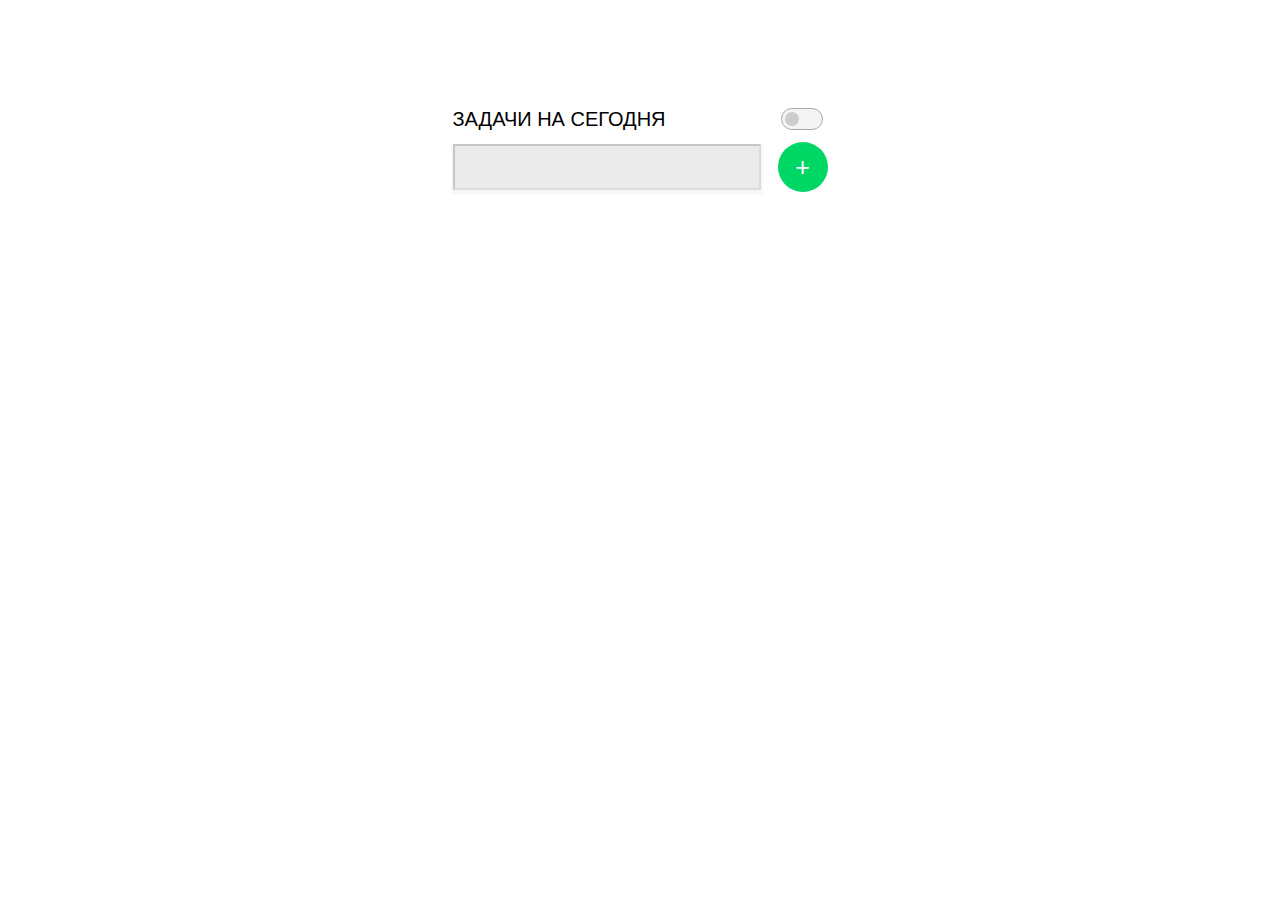
<file: Zadanie1/index.html>
<!DOCTYPE html>
<html>
<head>
	<title>Практическое задание №1</title>

	<meta charset ="utf-8">
	<link rel="stylesheet" type = "text/css" href = "css/styles.css">
</head>
<body>
	<div class="bamf-todolist">
		<div class="bamf-todolist-firstblock">
			<span class="zagolovok">ЗАДАЧИ НА СЕГОДНЯ</span>
			<div class="bamf-mode">
				<input type="checkbox" name="mode" id="mode"><label for="mode" id="mode-label"></label>
			</div>
		</div>
		<div class="bamf-todolist-secondblock">
			<input id="bamf-textbox" type="text">
			<button class="bamf-greenbutton">+</button>
		</div>
		<div class="bamf-todolist-list">
			<ul class="todo"></ul>
			
		</div>
	</div>
</body>
<script src="script/script.js"></script>
</html>
</file>
<file: Zadanie1/css/styles.css>
body {
	display: flex;
	justify-content: center;
	transition: background 0.5s;
}

.bamf-todolist {
	margin-top: 100px;
	display: flex;
	flex-direction: column;
	width: 375px;
	flex-basis: 375px;
}

.bamf-todolist-firstblock{
	display: flex;
	justify-content: space-between;

}

.zagolovok {
	font-family:sans-serif;
	font-size: 20px;
}
span {
	font-family:sans-serif;
	font-size: 15px
}

#mode  {
	display: none;
}

#mode-label {
	display: block;
	width: 14px;
	height: 14px;
	border-radius: 100%;
	background-color: #cccccc;
	margin-top: 3px;
	margin-left: 3px;
	cursor: pointer;
	transition: 0.5s;
}

input:checked ~ #mode-label {
	display: block;
	width: 14px;
	height: 14px;
	border-radius: 100%;
	background-color: #777777;
	margin-top: 3px;
	margin-left: 22px;
	cursor: pointer;
	transition: 0.5s;
}

input:checked ~ body {
	background-color: #444444
}

.bamf-mode {
	display: block;
	width: 40px;
	height: 20px;
	background: #f4f4f4;
	border:1px solid;
	border-color: #aaaaaa;
	border-radius: 15px;
	cursor: pointer;
	margin-right: 5px;
	margin-bottom: 10px;
}

.bamf-todolist-secondblock{
	display: flex;
	justify-content: space-between;
	align-items: center;
	margin-bottom: 10px;
}

#bamf-textbox {
	width: 300px;
	height: 40px;
	background-color: #b4b4b4;
	opacity: 25%;
	box-shadow:0px 2px 0px 2px rgb(0 0 0 / 0.10);
	margin:4px 0 4px 0;
}

.bamf-greenbutton {
	display: block;
	width: 50px;
	height: 50px;
	border-radius: 100%;
	background-color: rgb(0,215,101);
	border:0px;
	cursor: pointer;
	color: white;
	font-size: 25px;
	transition: 0.5s;
}

.bamf-greenbutton:hover {
	display: block;
	width: 52px;
	height: 52px;
	border-radius: 100%;
	background-color: rgb(0,215,101);
	border:0px;
	cursor: pointer;
	color: white;
	font-size: 25px;
	transition: 0.5s;

}

.bamf-todolist-list {
	display: flex;
	flex-direction: column;
	justify-content: space-around;
}

li {
	display: flex;
	flex-direction: row;
	justify-content: space-between;
	align-items: center;
	margin-bottom: 5px;
}
.task {
	display: none;
}

.bamf-redbutton {
	display: flex;
	width: 20px;
	height: 20px;
	border-radius: 100%;
	background-color:  #d83636;
	border:0px;
	cursor: pointer;
	color: white;
	justify-content: center;
	margin-right: 15px;
	transition: 0.5s;
}

.bamf-redbutton:hover {
	display: flex;
	width: 21px;
	height: 21px;
	border-radius: 100%;
	background-color:  #d83636;
	border:0px;
	cursor: pointer;
	color: white;
	justify-content: center;
	margin-right: 15px;
	transition: 0.5s;
}

body.dark {
	background-color: #444444;
	color:white;
	transition: 0.5s;
}

body.dark .bamf-greenbutton {
	background-color: #019848;
	transition: 0.5s;
}

li>label {
	margin:1px 0 2px 0;
}

body.dark .bamf-greenbutton:hover {
	background-color: #019848;
	display: block;
	width: 52px;
	height: 52px;
	border-radius: 100%;
	background-color: #019848;
	border:0px;
	cursor: pointer;
	color: white;
	font-size: 25px;
	transition: 0.5s;
}

body.dark .bamf-redbutton {
	background-color: #b92d2d;
	transition: 0.5s;
}

body.performed .task {
	text-decoration: line-through #000 !important;
}
</file>
